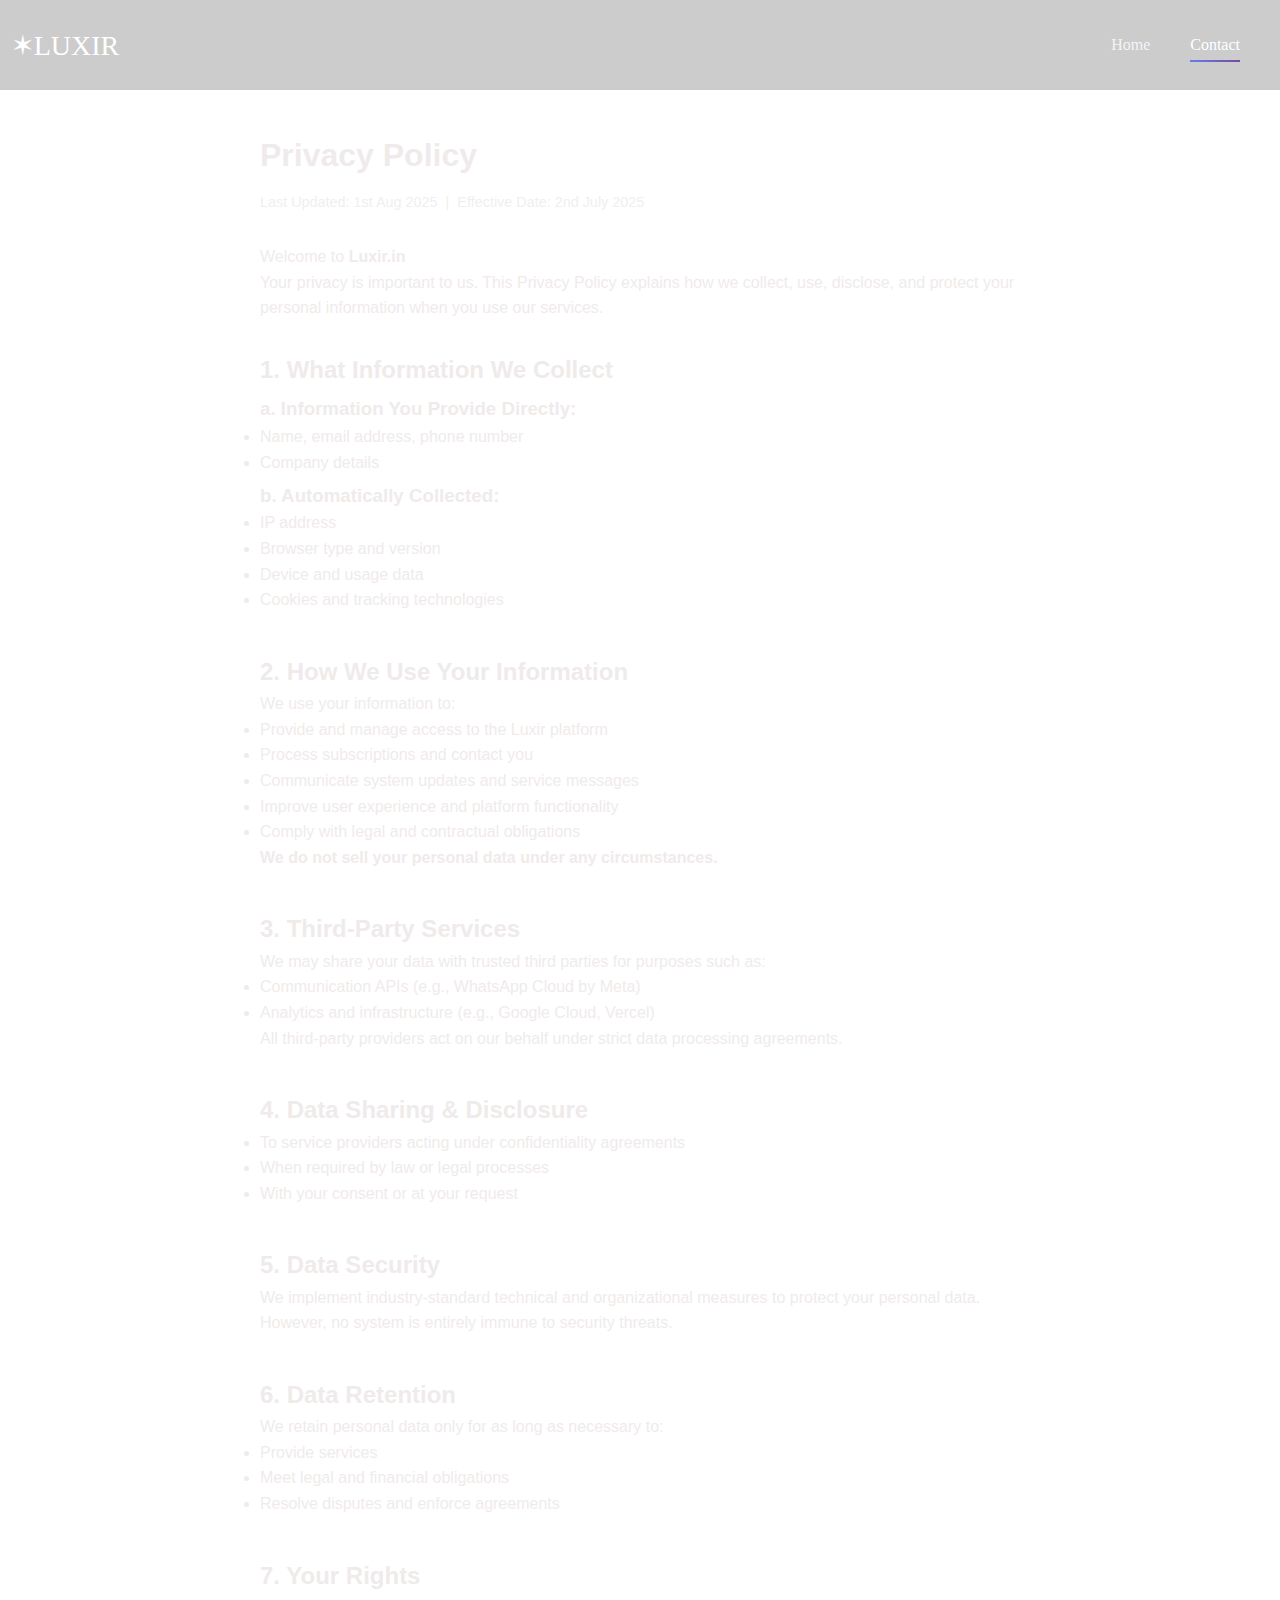
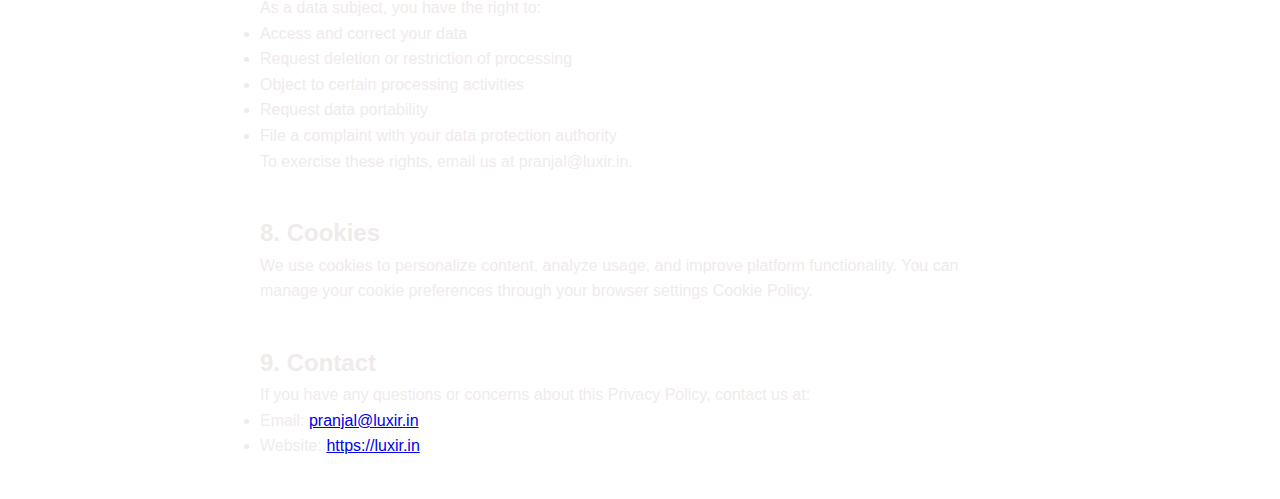
<file: landing/privacy.html>
<!DOCTYPE html>
<html lang="en">
<head>
  <meta charset="UTF-8" />
  <meta name="viewport" content="width=device-width, initial-scale=1.0"/>
  <title>Privacy Policy | Luxir</title>
  <link rel="stylesheet" href="style1.css" />
</head>
<body>

  <header class="navbar">
    <div href="./index.html" class="logo">✶LUXIR </div>
    <nav class="main-menu" id="mainMenu">
            <a href="./index.html" class="menu-item">Home</a>
            <!-- <a hre class="menu-item">About</a> -->
            <a href="#contact" class="menu-item active">Contact</a>
            <!-- <a href="https://github.com" target="_blank" rel="noopener noreferrer" class="menu-item external">GitHub</a> -->
        </nav>
  </header>

  <!-- Privacy Policy -->
<main style="max-width: 800px; margin: 0 auto; padding: 40px 20px; font-family: Georgia, sans-serif; color: #f0ebeb; line-height: 1.6;">
  <h1 style="font-size: 2em; margin-bottom: 10px;">Privacy Policy</h1>
  <p style="color: #efefef; font-size: 0.9em; margin-bottom: 30px;">Last Updated: 1st Aug 2025 &nbsp;|&nbsp; Effective Date: 2nd July 2025</p>

  <p>Welcome to <strong>Luxir.in</strong></p>
  <p>Your privacy is important to us. This Privacy Policy explains how we collect, use, disclose, and protect your personal information when you use our services.</p>
  <h2 style="margin-top: 30px;">1. What Information We Collect</h2>
  <h3 style="margin-top: 5px;">a. Information You Provide Directly:</h3>
  <ul>
    <li>Name, email address, phone number</li>
    <li>Company details</li>
    <!-- <li>WhatsApp Business API credentials</li> -->
    <!-- <li>Payment information (processed via third parties like Stripe)</li> -->
  </ul>
  <h3 style="margin-top: 5px;">b. Automatically Collected:</h3>
  <ul>
    <li>IP address</li>
    <li>Browser type and version</li>
    <li>Device and usage data</li>
    <li>Cookies and tracking technologies</li>
  </ul>

  <h2 style="margin-top: 40px;">2. How We Use Your Information</h2>
  <p>We use your information to:</p>
  <ul>
    <li>Provide and manage access to the Luxir platform</li>
    <li>Process subscriptions and contact you</li>
    <li>Communicate system updates and service messages</li>
    <li>Improve user experience and platform functionality</li>
    <li>Comply with legal and contractual obligations</li>
  </ul>
  <p><strong>We do not sell your personal data under any circumstances.</strong></p>

  <h2 style="margin-top: 40px;">3. Third-Party Services</h2>
  <p>We may share your data with trusted third parties for purposes such as:</p>
  <ul>
    <!-- <li>Payment processing (e.g., Stripe)</li> -->
    <li>Communication APIs (e.g., WhatsApp Cloud by Meta)</li>
    <li>Analytics and infrastructure (e.g., Google Cloud, Vercel)</li>
  </ul>
  <p>All third-party providers act on our behalf under strict data processing agreements.</p>

  <h2 style="margin-top: 40px;">4. Data Sharing & Disclosure</h2>
  <ul>
    <li>To service providers acting under confidentiality agreements</li>
    <li>When required by law or legal processes</li>
    <li>With your consent or at your request</li>
  </ul>

  <h2 style="margin-top: 40px;">5. Data Security</h2>
  <p>We implement industry-standard technical and organizational measures to protect your personal data. However, no system is entirely immune to security threats.</p>

  <h2 style="margin-top: 40px;">6. Data Retention</h2>
  <p>We retain personal data only for as long as necessary to:</p>
  <ul>
    <li>Provide services</li>
    <li>Meet legal and financial obligations</li>
    <li>Resolve disputes and enforce agreements</li>
  </ul>

  <h2 style="margin-top: 40px;">7. Your Rights</h2>
  <p>As a data subject, you have the right to:</p>
  <ul>
    <li>Access and correct your data</li>
    <li>Request deletion or restriction of processing</li>
    <li>Object to certain processing activities</li>
    <li>Request data portability</li>
    <li>File a complaint with your data protection authority</li>
  </ul>
  <p>To exercise these rights, email us at pranjal@luxir.in.</p>

  <h2 style="margin-top: 40px;">8. Cookies</h2>
  <p>We use cookies to personalize content, analyze usage, and improve platform functionality. You can manage your cookie preferences through your browser settings Cookie Policy</a>.</p>

  <h2 style="margin-top: 40px;">9. Contact</h2>
  <p>If you have any questions or concerns about this Privacy Policy, contact us at:</p>
  <ul>
    <li>Email: <a href="mailto:pranjal@luxir.in">pranjal@luxir.in</a></li>
    <li>Website: <a  href="https://luxir.in">https://luxir.in</a></li>
  </ul>
</main>

</body1>
</html>
</file>
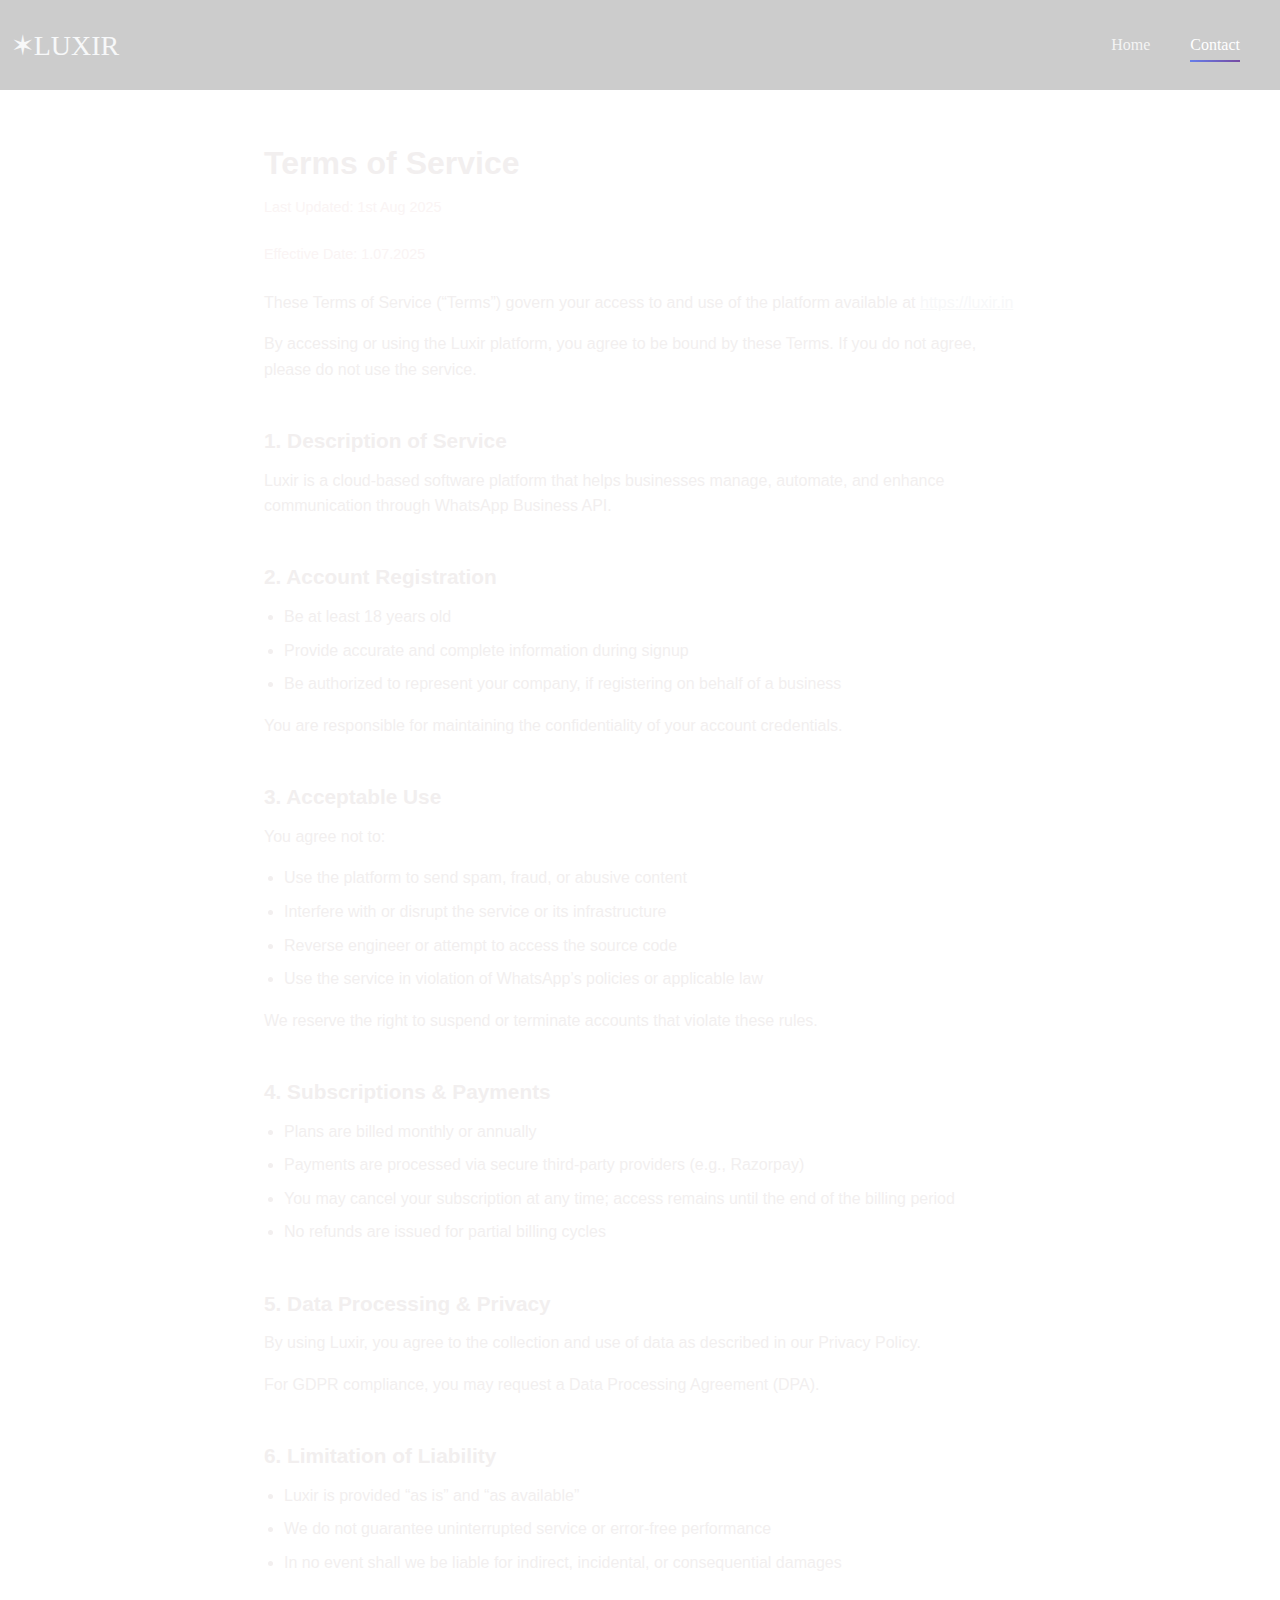
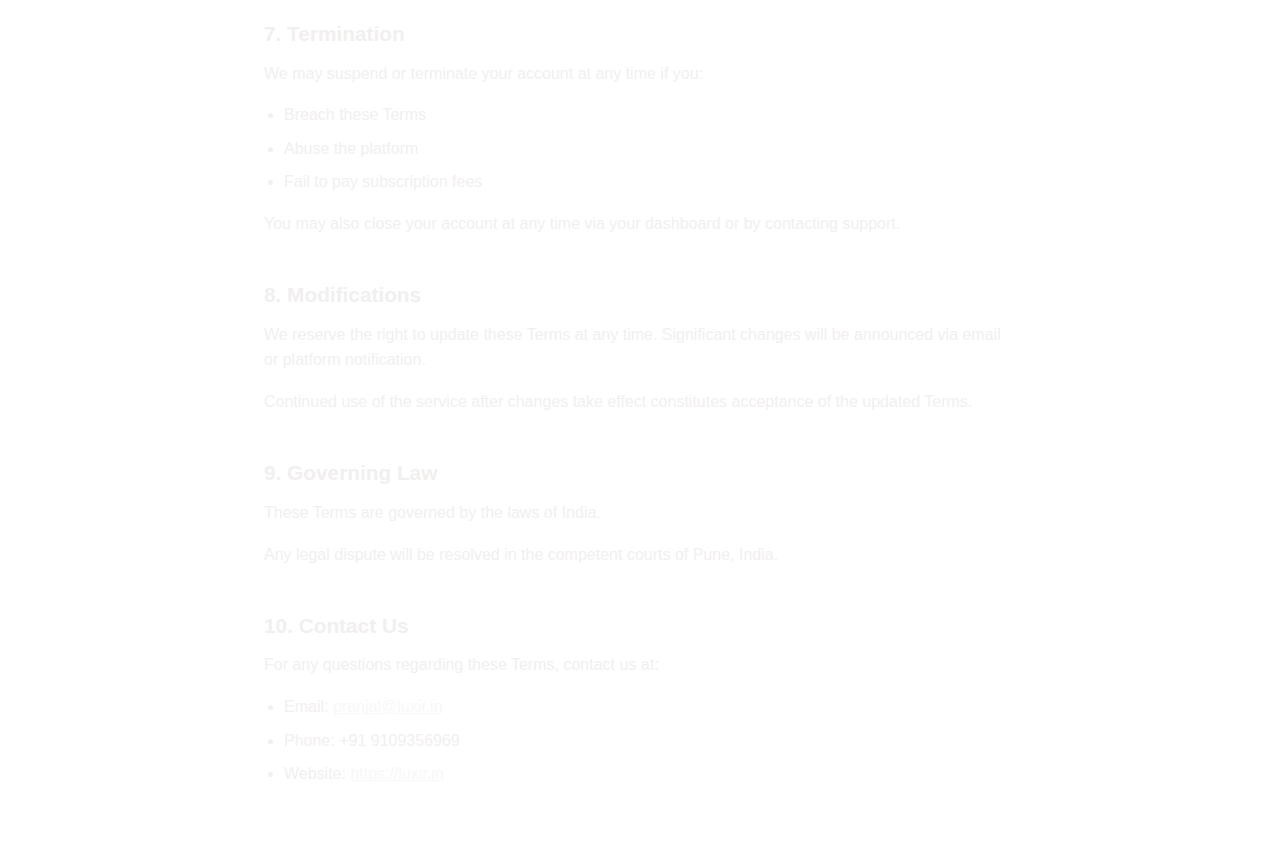
<file: landing/termsofservice.html>
<!DOCTYPE html>
<html lang="en">
<head>
  <meta charset="UTF-8" />
  <meta name="viewport" content="width=device-width, initial-scale=1.0"/>
  <title>Privacy Policy | Luxir</title>
  <link rel="stylesheet" href="style2.css" />
</head>
<body>

  <header class="navbar">
        <a href="./index.html" class="logo-container">
            <div  href="./index.html"class="logo">✶LUXIR </div>
        </a>
      <nav class="main-menu" id="mainMenu">
            <a href="./index.html" class="menu-item">Home</a>
            <!-- <a hre class="menu-item">About</a> -->
            <a href="#contact" class="menu-item active">Contact</a>
            <!-- <a href="https://github.com" target="_blank" rel="noopener noreferrer" class="menu-item external">GitHub</a> -->
        </nav>
    
  </header>


<main>
  <h1>Terms of Service</h1>
  <div class="meta">Last Updated: 1st Aug 2025</div>
  <div class="meta">Effective Date: 1.07.2025</div>

  <p>
    These Terms of Service (“Terms”) govern your access to and use of the platform available at
    <a href="https://luxir.in">https://luxir.in</a>
  </p>

  <p>
    By accessing or using the Luxir platform, you agree to be bound by these Terms. If you do not agree, please do not use the service.
  </p>

  <h2>1. Description of Service</h2>
  <p>
    Luxir is a cloud-based software platform that helps businesses manage, automate, and enhance communication through WhatsApp Business API.
  </p>

  <h2>2. Account Registration</h2>
  <ul>
    <li>Be at least 18 years old</li>
    <li>Provide accurate and complete information during signup</li>
    <li>Be authorized to represent your company, if registering on behalf of a business</li>
  </ul>
  <p>You are responsible for maintaining the confidentiality of your account credentials.</p>

  <h2>3. Acceptable Use</h2>
  <p>You agree not to:</p>
  <ul>
    <li>Use the platform to send spam, fraud, or abusive content</li>
    <li>Interfere with or disrupt the service or its infrastructure</li>
    <li>Reverse engineer or attempt to access the source code</li>
    <li>Use the service in violation of WhatsApp’s policies or applicable law</li>
  </ul>
  <p>We reserve the right to suspend or terminate accounts that violate these rules.</p>

  <h2>4. Subscriptions & Payments</h2>
  <ul>
    <li>Plans are billed monthly or annually</li>
    <li>Payments are processed via secure third-party providers (e.g., Razorpay)</li>
    <li>You may cancel your subscription at any time; access remains until the end of the billing period</li>
    <li>No refunds are issued for partial billing cycles</li>
  </ul>

  <!-- <h2>5. Free Trial</h2> -->
  <!-- <p>We offer a 14-day free trial for new users. After the trial ends, access will be paused unless a paid subscription is activated.</p> -->

  <h2>5. Data Processing & Privacy</h2>
  <p>By using Luxir, you agree to the collection and use of data as described in our Privacy Policy.</p>
  <p>For GDPR compliance, you may request a Data Processing Agreement (DPA).</p>

  <h2>6. Limitation of Liability</h2>
  <ul>
    <li>Luxir is provided “as is” and “as available”</li>
    <li>We do not guarantee uninterrupted service or error-free performance</li>
    <li>In no event shall we be liable for indirect, incidental, or consequential damages</li>
  </ul>

  <h2>7. Termination</h2>
  <p>We may suspend or terminate your account at any time if you:</p>
  <ul>
    <li>Breach these Terms</li>
    <li>Abuse the platform</li>
    <li>Fail to pay subscription fees</li>
  </ul>
  <p>You may also close your account at any time via your dashboard or by contacting support.</p>

  <h2>8. Modifications</h2>
  <p>We reserve the right to update these Terms at any time. Significant changes will be announced via email or platform notification.</p>
  <p>Continued use of the service after changes take effect constitutes acceptance of the updated Terms.</p>

  <h2>9. Governing Law</h2>
  <p>These Terms are governed by the laws of India. </p>
  <p>Any legal dispute will be resolved in the competent courts of Pune, India.</p>

  <h2>10. Contact Us</h2>
  <p>For any questions regarding these Terms, contact us at:</p>
  <ul>
    <li>Email: <a href="mailto:pranjal@luxir.in">pranjal@luxir.in</a></li>
    <li>Phone: +91 9109356969</li>
    <li>Website: <a href="https://luxir.in">https://luxir.in</a></li>
  </ul>
</main

</body>
</html>
</file>
<file: landing/style1.css>
* {
  margin: 0;
  padding: 0;
  box-sizing: border-box;
}
body {
  font-family: 'Georgia', serif;
  background: url('https://i.ibb.co/R4YFC52g/27230.jpg" alt="27230') no-repeat center center fixed;
  background-size: cover;
  color: rgb(255, 255, 255);
}


  .header {
            position: fixed;
            top: 0;
            left: 0;
            right: 0;
            height: 80px;
            background: rgba(0, 0, 0, 0.8);
            backdrop-filter: blur(10px);
            border-bottom: 1px solid rgba(255, 255, 255, 0.1);
            z-index: 1000;
            display: flex;
            align-items: center;
            justify-content: space-between;
            padding: 0 40px;
            transition: all 0.3s ease;
        }

        .header.scrolled {
            background: rgba(0, 0, 0, 0.95);
            height: 70px;
        }

        .logo-container {
            display: flex;
            align-items: center;
            gap: 12px;
            text-decoration: none;
            cursor: pointer;
            transition: transform 0.3s ease;
        }

        .logo-container:hover {
            transform: translateY(-2px);
        }

        .logo {
            width: 50px;
            height: 50px;
            display: flex;
            align-items: center;
            justify-content: center;
        }

        .logo svg {
            width: 100%;
            height: 100%;
        }

        .logo-text {
            color: white;
            font-size: 24px;
            font-weight: 600;
            letter-spacing: -0.5px;
        }

        .main-menu {
            display: flex;
            align-items: center;
            gap: 40px;
        }

        .menu-item {
            color: rgba(255, 255, 255, 0.8);
            text-decoration: none;
            font-size: 16px;
            font-weight: 500;
            transition: all 0.3s ease;
            position: relative;
            padding: 8px 0;
        }

        .menu-item:hover {
            color: white;
            transform: translateY(-2px);
        }

        .menu-item::after {
            content: '';
            position: absolute;
            bottom: 0;
            left: 0;
            width: 0;
            height: 2px;
            background: linear-gradient(90deg, #667eea, #764ba2);
            transition: width 0.3s ease;
        }

        .menu-item:hover::after {
            width: 100%;
        }

        .menu-item.active {
            color: white;
        }

        .menu-item.active::after {
            width: 100%;
        }

        .menu-item.external::before {
            content: '↗';
            margin-right: 5px;
            font-size: 12px;
            opacity: 0.7;
        }


.navbar {
    font-family: 'Georgia',serif;
  display: flex;
  justify-content: space-between;
  align-items: center;
  padding: 20px 40px;
  background: rgba(0, 0, 0, 0.2);
}

.logo {
  font-size: 28px;
}

.icon {
  font-size: 45px;
}

.nav-links {
  list-style: none;
  display: flex;
  gap: 20px;
}

.nav-links a {
  color: white;
  text-decoration: none;
  font-size: 15px;
}

.cta {
  display: flex;
  gap: 15px;
  align-items: center;
}

.cta a {
  color: white;
  font-size: 14px;
  text-decoration: none;
}

.btn {
  background-color: white;
  color: black;
  padding: 8px 16px;
  border-radius: 6px;
  font-weight: bold;
  text-decoration: none;
}

.btn.white {
  background: rgba(255, 255, 255, 0.1);
  color: white;
  border: 1px solid white;
}

.hero {
  display: flex;
  justify-content: center;
  align-items: center;
  text-align: center;
  height: 90vh;
  padding: 40px;
}

.hero-content h1 {
  font-size: 60px;
  margin: 20px 0;
}

.hero-content h1 span {
  display: block;
  font-size: 58px;
  font-weight: normal;
}

.subtext {
  font-size: 12px;
  margin-bottom: 30px;
  opacity: 0.8;
  letter-spacing: 0.8px;
}

.hero-buttons {
  display: flex;
  justify-content: center;
  gap: 20px;
  margin-bottom: 30px;
}

.logos {
  opacity: 0.7;
  font-size: 16px;
  display: flex;
  flex-wrap: wrap;
  gap: 25px;
  justify-content: center;
}
</file>
<file: landing/style2.css>
* {
  margin: 0;
  padding: 0;
  box-sizing: border-box;
}
body {
  font-family: 'Georgia', serif;
  background: url('https://i.ibb.co/R4YFC52g/27230.jpg" alt="27230') no-repeat center center fixed;
  background-size: cover;
  color: rgb(255, 255, 255);
}


  .header {
            position: fixed;
            top: 0;
            left: 0;
            right: 0;
            height: 80px;
            background: rgba(0, 0, 0, 0.8);
            backdrop-filter: blur(10px);
            border-bottom: 1px solid rgba(255, 255, 255, 0.1);
            z-index: 1000;
            display: flex;
            align-items: center;
            justify-content: space-between;
            padding: 0 40px;
            transition: all 0.3s ease;
        }

        .header.scrolled {
            background: rgba(0, 0, 0, 0.95);
            height: 70px;
        }

        .logo-container {
            display: flex;
            align-items: center;
            gap: 12px;
            text-decoration: none;
            cursor: pointer;
            transition: transform 0.3s ease;
        }

        .logo-container:hover {
            transform: translateY(-2px);
        }

        .logo {
            width: 50px;
            height: 50px;
            display: flex;
            align-items: center;
            justify-content: center;
        }

        .logo svg {
            width: 100%;
            height: 100%;
        }

        .logo-text {
            color: white;
            font-size: 24px;
            font-weight: 600;
            letter-spacing: -0.5px;
        }

        .main-menu {
            display: flex;
            align-items: center;
            gap: 40px;
        }

        .menu-item {
            color: rgba(255, 255, 255, 0.8);
            text-decoration: none;
            font-size: 16px;
            font-weight: 500;
            transition: all 0.3s ease;
            position: relative;
            padding: 8px 0;
        }

        .menu-item:hover {
            color: white;
            transform: translateY(-2px);
        }

        .menu-item::after {
            content: '';
            position: absolute;
            bottom: 0;
            left: 0;
            width: 0;
            height: 2px;
            background: linear-gradient(90deg, #667eea, #764ba2);
            transition: width 0.3s ease;
        }

        .menu-item:hover::after {
            width: 100%;
        }

        .menu-item.active {
            color: white;
        }

        .menu-item.active::after {
            width: 100%;
        }

        .menu-item.external::before {
            content: '↗';
            margin-right: 5px;
            font-size: 12px;
            opacity: 0.7;
        }

.navbar {
    font-family: 'Georgia',serif;
  display: flex;
  justify-content: space-between;
  align-items: center;
  padding: 20px 40px;
  background: rgba(0, 0, 0, 0.2);
}
.logo {
  font-size: 28px;
}

.icon {
  font-size: 45px;
}

.nav-links {
  list-style: none;
  display: flex;
  gap: 20px;
}

.nav-links a {
  color: white;
  text-decoration: none;
  font-size: 15px;
}


  main {
    max-width: 800px;
    margin: 0 auto;
    padding: 48px 24px;
    font-family: Arial, sans-serif;
    color: #f2efef;
    line-height: 1.6;
  }

  main h1 {
    font-size: 2em;
    margin-bottom: 0.2em;
  }

  main h2 {
    font-size: 1.3em;
    margin-top: 2em;
    margin-bottom: 0.5em;
  }

  main p {
    margin-bottom: 1em;
  }

  main ul {
    padding-left: 20px;
    margin-bottom: 1em;
  }

  main ul li {
    margin-bottom: 0.5em;
  }

  .meta {
    color: #faf4f4;
    font-size: 0.9em;
    margin-bottom: 24px;
  }

  a {
    color: #f7f8f9;
    text-decoration: underline;
  }
</file>
